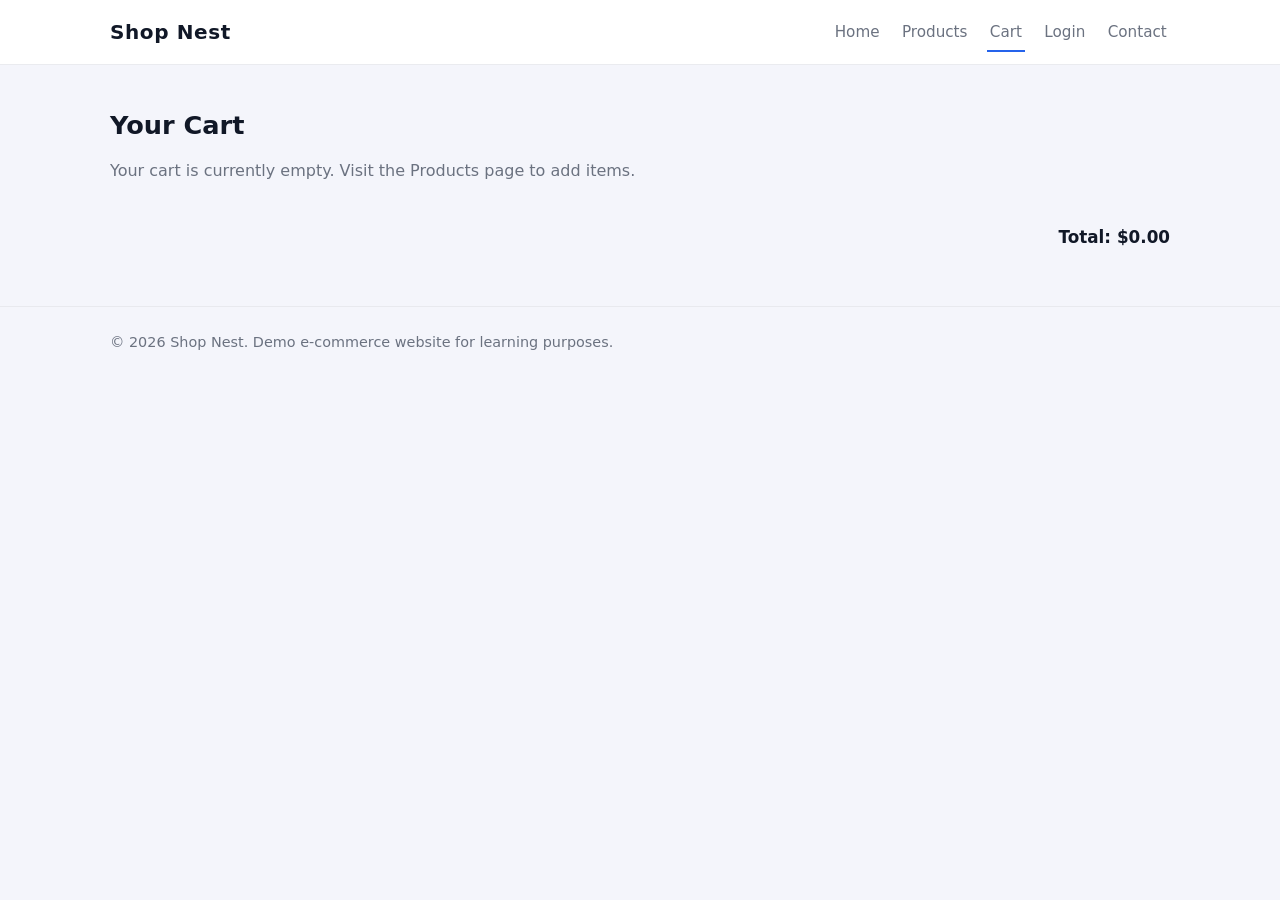
<file: cart.html>
<!DOCTYPE html>
<html lang="en">
  <head>
    <meta charset="UTF-8" />
    <meta name="viewport" content="width=device-width, initial-scale=1.0" />
    <title>Shop Nest - Cart</title>
    <link rel="stylesheet" href="style.css" />
    <script src="script.js" defer></script>
  </head>
  <body data-page="cart">
    <header class="site-header">
      <div class="container nav-container">
        <div class="logo">Shop Nest</div>
        <nav class="main-nav">
          <a href="index.html" class="nav-link">Home</a>
          <a href="products.html" class="nav-link">Products</a>
          <a href="cart.html" class="nav-link active">Cart</a>
          <a href="login.html" class="nav-link">Login</a>
          <a href="contact.html" class="nav-link">Contact</a>
        </nav>
      </div>
    </header>

    <main class="section">
      <div class="container">
        <h1 class="section-title">Your Cart</h1>
        <!-- Message shown when no items are in the cart -->
        <p id="cart-empty-message" class="muted">
          Your cart is currently empty. Visit the Products page to add items.
        </p>

        <!-- Cart items container -->
        <div id="cart-items" class="cart-items"></div>

        <!-- Cart summary with total price -->
        <div id="cart-summary" class="cart-summary">
          <p>
            Total:
            <span id="cart-total-price">$0.00</span>
          </p>
        </div>
      </div>
    </main>

    <footer class="site-footer">
      <div class="container">
        <p>&copy; <span id="current-year"></span> Shop Nest. Demo e-commerce website for learning purposes.</p>
      </div>
    </footer>
  </body>
</html>
</file>
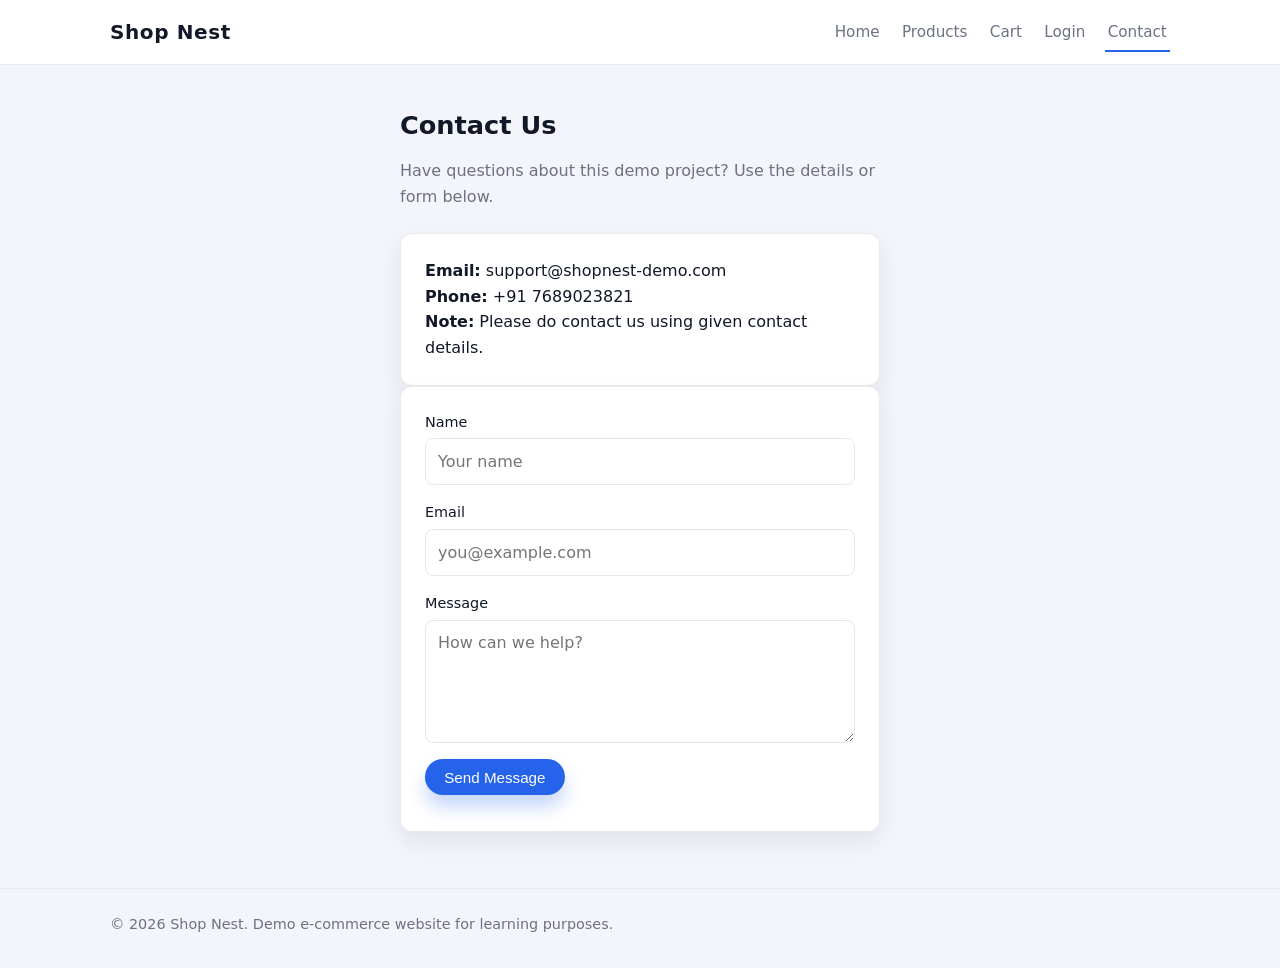
<file: contact.html>
<!DOCTYPE html>
<html lang="en">
  <head>
    <meta charset="UTF-8" />
    <meta name="viewport" content="width=device-width, initial-scale=1.0" />
    <title>Shop Nest - Contact</title>
    <link rel="stylesheet" href="style.css" />
    <script src="script.js" defer></script>
  </head>
  <body data-page="contact">
    <header class="site-header">
      <div class="container nav-container">
        <div class="logo">Shop Nest</div>
        <nav class="main-nav">
          <a href="index.html" class="nav-link">Home</a>
          <a href="products.html" class="nav-link">Products</a>
          <a href="cart.html" class="nav-link">Cart</a>
          <a href="login.html" class="nav-link">Login</a>
          <a href="contact.html" class="nav-link active">Contact</a>
        </nav>
      </div>
    </header>

    <main class="section">
      <div class="container form-container">
        <h1 class="section-title">Contact Us</h1>
        <p class="section-subtitle">
          Have questions about this demo project? Use the details or form
          below.
        </p>

        <!-- Static contact information -->
        <div class="contact-info card">
          <p><strong>Email:</strong> support@shopnest-demo.com</p>
          <p><strong>Phone:</strong> +91 7689023821</p>
          <p><strong>Note:</strong> Please do contact us using given contact details.</p>
        </div>

        <!-- Simple contact form -->
        <form id="contact-form" class="card">
          <div class="form-group">
            <label for="contact-name">Name</label>
            <input
              type="text"
              id="contact-name"
              name="name"
              placeholder="Your name"
              required
            />
          </div>
          <div class="form-group">
            <label for="contact-email">Email</label>
            <input
              type="email"
              id="contact-email"
              name="email"
              placeholder="you@example.com"
              required
            />
          </div>
          <div class="form-group">
            <label for="contact-message">Message</label>
            <textarea
              id="contact-message"
              name="message"
              rows="4"
              placeholder="How can we help?"
              required
            ></textarea>
          </div>
          <button type="submit" class="btn primary-btn">Send Message</button>
          <p id="contact-status" class="form-message"></p>
        </form>
      </div>
    </main>

    <footer class="site-footer">
      <div class="container">
        <p>&copy; <span id="current-year"></span> Shop Nest. Demo e-commerce website for learning purposes.</p>
      </div>
    </footer>
  </body>
</html>
</file>
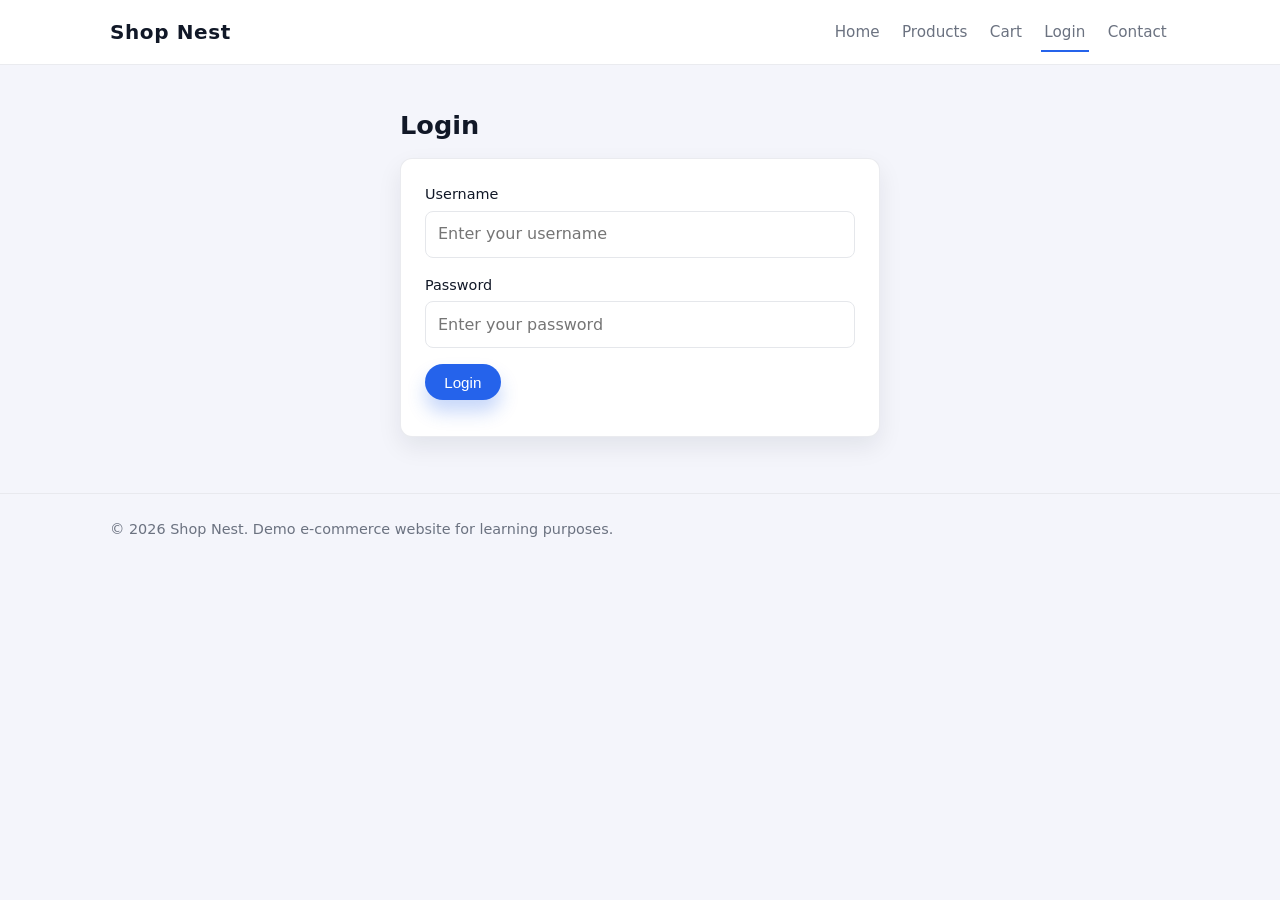
<file: login.html>
<!DOCTYPE html>
<html lang="en">
  <head>
    <meta charset="UTF-8" />
    <meta name="viewport" content="width=device-width, initial-scale=1.0" />
    <title>Shop Nest - Login</title>
    <link rel="stylesheet" href="style.css" />
    <script src="script.js" defer></script>
  </head>
  <body data-page="login">
    <header class="site-header">
      <div class="container nav-container">
        <div class="logo">Shop Nest</div>
        <nav class="main-nav">
          <a href="index.html" class="nav-link">Home</a>
          <a href="products.html" class="nav-link">Products</a>
          <a href="cart.html" class="nav-link">Cart</a>
          <a href="login.html" class="nav-link active">Login</a>
          <a href="contact.html" class="nav-link">Contact</a>
        </nav>
      </div>
    </header>

    <main class="section">
      <div class="container form-container">
        <h1 class="section-title">Login</h1>
        
        <!-- Simple demo login form -->
        <form id="login-form" class="card">
          <div class="form-group">
            <label for="username">Username</label>
            <input
              type="text"
              id="username"
              name="username"
              placeholder="Enter your username"
              required
            />
          </div>
          <div class="form-group">
            <label for="password">Password</label>
            <input
              type="password"
              id="password"
              name="password"
              placeholder="Enter your password"
              required
            />
          </div>
          <button type="submit" class="btn primary-btn">Login</button>
          <p id="login-message" class="form-message"></p>
        </form>
      </div>
    </main>

    <footer class="site-footer">
      <div class="container">
        <p>&copy; <span id="current-year"></span> Shop Nest. Demo e-commerce website for learning purposes.</p>
      </div>
    </footer>
  </body>
</html>
</file>
<file: style.css>
/* =========================================================
   Shop Nest - Main Stylesheet
   Simple, modern, responsive e-commerce layout
   ========================================================= */

/* Basic reset */
*,
*::before,
*::after {
  box-sizing: border-box;
  margin: 0;
  padding: 0;
}

/* Root colors and fonts */
:root {
  --color-bg: #f4f5fb;
  --color-surface: #ffffff;
  --color-primary: #2563eb;
  --color-primary-dark: #1d4ed8;
  --color-text: #111827;
  --color-muted: #6b7280;
  --color-border: #e5e7eb;
  --shadow-soft: 0 10px 25px rgba(15, 23, 42, 0.08);
  --radius-lg: 12px;
  --radius-md: 8px;
}

body {
  font-family: system-ui, -apple-system, BlinkMacSystemFont, "Segoe UI",
    sans-serif;
  background-color: var(--color-bg);
  color: var(--color-text);
  line-height: 1.6;
}

img {
  max-width: 100%;
  display: block;
}

a {
  color: inherit;
  text-decoration: none;
}

.container {
  width: 100%;
  max-width: 1100px;
  margin: 0 auto;
  padding: 0 1.25rem;
}

/* =========================================================
   Header & Navigation
   ========================================================= */

.site-header {
  position: sticky;
  top: 0;
  z-index: 20;
  background-color: rgba(255, 255, 255, 0.96);
  backdrop-filter: blur(12px);
  border-bottom: 1px solid rgba(229, 231, 235, 0.8);
}

.nav-container {
  display: flex;
  justify-content: space-between;
  align-items: center;
  height: 64px;
}

.logo {
  font-weight: 700;
  font-size: 1.25rem;
  letter-spacing: 0.03em;
}

.main-nav {
  display: flex;
  gap: 1rem;
}

.nav-link {
  position: relative;
  padding: 0.3rem 0.2rem;
  font-size: 0.95rem;
  color: var(--color-muted);
}

.nav-link::after {
  content: "";
  position: absolute;
  left: 0;
  bottom: -0.2rem;
  width: 0;
  height: 2px;
  background-color: var(--color-primary);
  transition: width 0.2s ease;
}

.nav-link:hover {
  color: var(--color-text);
}

.nav-link:hover::after,
.nav-link.active::after {
  width: 100%;
}

/* =========================================================
   Hero Section
   ========================================================= */

.hero {
  padding: 3rem 0 2.5rem;
}

.hero-content {
  max-width: 650px;
}

.hero h1 {
  font-size: 2.4rem;
  margin-bottom: 0.75rem;
}

.hero h2 {
  font-size: 1.35rem;
  color: var(--color-primary);
  margin-bottom: 1rem;
}

.hero p {
  color: var(--color-muted);
  margin-bottom: 1.5rem;
}

/* =========================================================
   Sections & Typography
   ========================================================= */

.section {
  padding: 2.5rem 0;
}

.section-title {
  font-size: 1.6rem;
  margin-bottom: 0.75rem;
}

.section-subtitle {
  color: var(--color-muted);
  margin-bottom: 1.5rem;
}

.muted {
  color: var(--color-muted);
}

/* =========================================================
   Buttons
   ========================================================= */

.btn {
  display: inline-flex;
  align-items: center;
  justify-content: center;
  padding: 0.6rem 1.2rem;
  border-radius: 999px;
  border: none;
  cursor: pointer;
  font-size: 0.95rem;
  font-weight: 500;
  transition: background-color 0.15s ease, box-shadow 0.15s ease,
    transform 0.05s ease;
  background-color: var(--color-border);
}

.btn:active {
  transform: translateY(1px);
}

.primary-btn {
  background-color: var(--color-primary);
  color: #ffffff;
  box-shadow: 0 12px 18px rgba(37, 99, 235, 0.25);
}

.primary-btn:hover {
  background-color: var(--color-primary-dark);
}

/* =========================================================
   Cards & Layout Helpers
   ========================================================= */

.card {
  background-color: var(--color-surface);
  border-radius: var(--radius-lg);
  padding: 1.5rem;
  box-shadow: var(--shadow-soft);
  border: 1px solid rgba(229, 231, 235, 0.8);
}

.form-container {
  max-width: 520px;
}

/* =========================================================
   Products Grid & Product Cards
   ========================================================= */

.products-grid {
  display: grid;
  grid-template-columns: repeat(3, minmax(0, 1fr));
  gap: 1.5rem;
  margin-top: 1.5rem;
}

.product-card {
  background-color: var(--color-surface);
  border-radius: var(--radius-lg);
  overflow: hidden;
  box-shadow: var(--shadow-soft);
  border: 1px solid rgba(229, 231, 235, 0.8);
  display: flex;
  flex-direction: column;
}

.product-image-wrapper {
  background: linear-gradient(135deg, #e0f2fe, #e5e7eb);
}

.product-card img {
  width: 100%;
  height: 180px;
  object-fit: scale-down;
}

.product-body {
  padding: 1rem 1.1rem 1.2rem;
  display: flex;
  flex-direction: column;
  gap: 0.4rem;
}

.product-name {
  font-weight: 600;
  font-size: 1rem;
}

.product-price {
  font-weight: 600;
  color: var(--color-primary-dark);
}

.product-actions {
  margin-top: 0.5rem;
}

/* =========================================================
   Cart Styles
   ========================================================= */

.cart-items {
  display: flex;
  flex-direction: column;
  gap: 0.75rem;
  margin: 1rem 0 1.5rem;
}

.cart-item {
  display: flex;
  justify-content: space-between;
  align-items: flex-start;
  background-color: var(--color-surface);
  border-radius: var(--radius-md);
  padding: 0.9rem 1rem;
  box-shadow: var(--shadow-soft);
  border: 1px solid rgba(229, 231, 235, 0.8);
}

.cart-item-info {
  display: flex;
  flex-direction: column;
  gap: 0.1rem;
}

.cart-item-name {
  font-weight: 600;
}

.cart-item-meta {
  color: var(--color-muted);
  font-size: 0.9rem;
}

.cart-summary {
  display: flex;
  justify-content: flex-end;
  font-size: 1.05rem;
  font-weight: 600;
}

/* =========================================================
   Forms
   ========================================================= */

.form-group {
  display: flex;
  flex-direction: column;
  gap: 0.3rem;
  margin-bottom: 1rem;
}

.form-group label {
  font-size: 0.9rem;
}

.form-group input,
.form-group textarea {
  padding: 0.6rem 0.75rem;
  border-radius: var(--radius-md);
  border: 1px solid var(--color-border);
  font: inherit;
  outline: none;
  transition: border-color 0.15s ease, box-shadow 0.15s ease;
}

.form-group input:focus,
.form-group textarea:focus {
  border-color: var(--color-primary);
  box-shadow: 0 0 0 1px rgba(37, 99, 235, 0.25);
}

.form-message {
  margin-top: 0.75rem;
  font-size: 0.9rem;
  color: var(--color-muted);
}

/* =========================================================
   Footer
   ========================================================= */

.site-footer {
  padding: 1.5rem 0 2rem;
  margin-top: 1rem;
  font-size: 0.9rem;
  color: var(--color-muted);
  border-top: 1px solid rgba(229, 231, 235, 0.8);
}

/* =========================================================
   Responsive Design
   ========================================================= */

@media (max-width: 900px) {
  .products-grid {
    grid-template-columns: repeat(2, minmax(0, 1fr));
  }
}

@media (max-width: 640px) {
  .nav-container {
    flex-direction: column;
    align-items: flex-start;
    gap: 0.5rem;
    height: auto;
    padding: 0.75rem 0;
  }

  .main-nav {
    flex-wrap: wrap;
    gap: 0.5rem 0.75rem;
  }

  .hero {
    padding-top: 2.25rem;
  }

  .hero h1 {
    font-size: 2rem;
  }

  .products-grid {
    grid-template-columns: 1fr;
  }

  .cart-item {
    flex-direction: column;
    gap: 0.4rem;
  }

  .cart-summary {
    justify-content: flex-start;
  }
}
</file>
